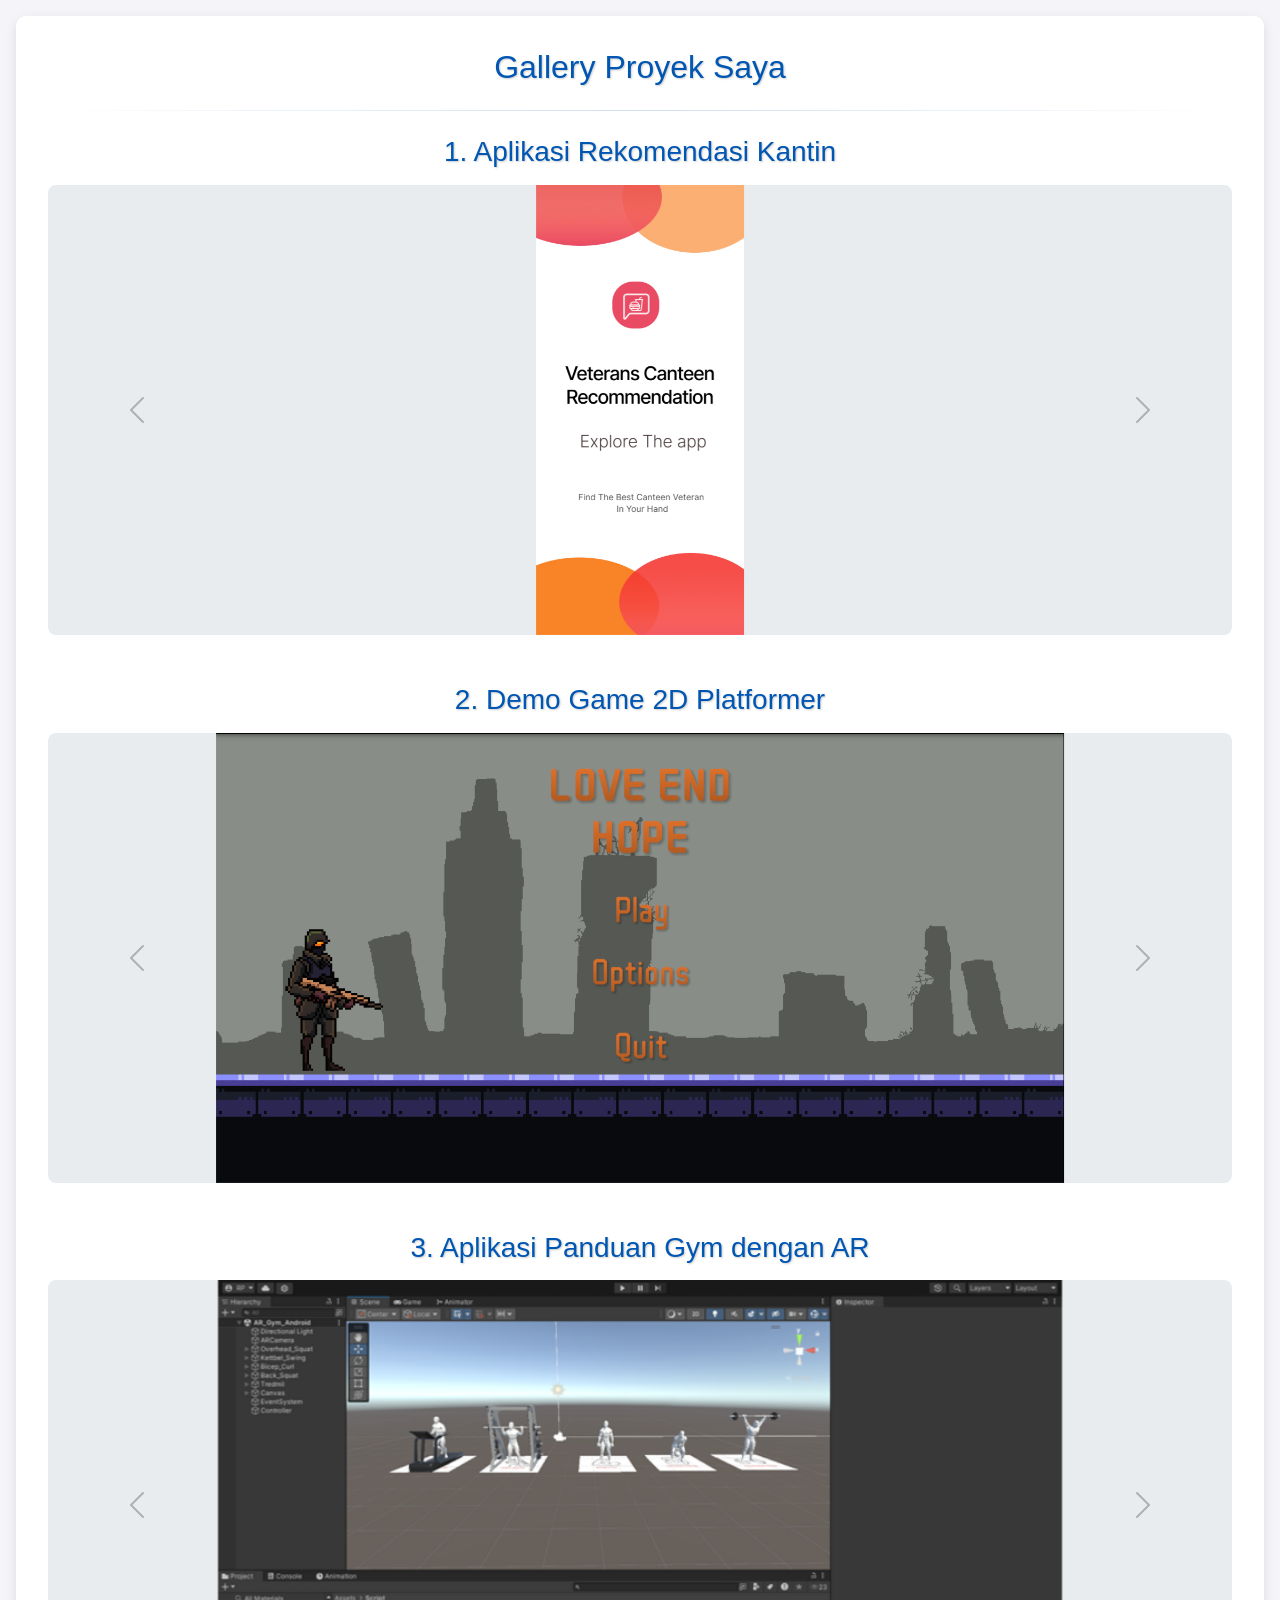
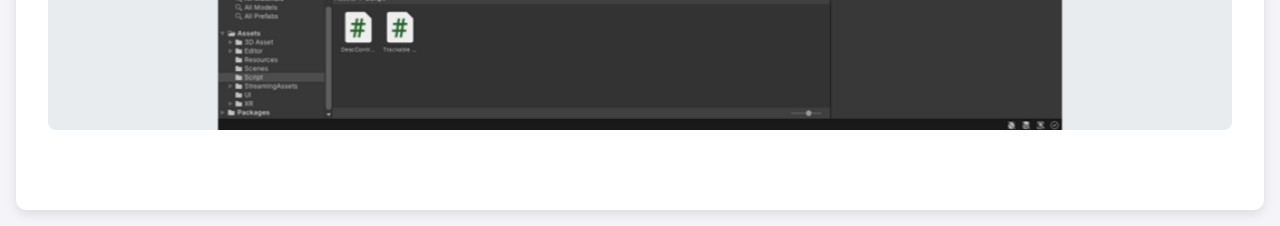
<file: gallery.html>
<!DOCTYPE html>
<html lang="en">
<head>
    <meta charset="UTF--8">
    <title>Gallery Proyek</title>
    <link href="https://cdn.jsdelivr.net/npm/bootstrap@5.3.2/dist/css/bootstrap.min.css" rel="stylesheet">
    <link rel="stylesheet" href="style.css">
    <style>
        .carousel-item img {
            max-height: 450px;
            object-fit: contain;
            margin: auto;
        }
        .carousel-control-prev-icon,
        .carousel-control-next-icon {
            filter: invert(1);
            opacity: 0.5;
            transition: opacity 0.3s ease;
        }
        .carousel-control-prev:hover .carousel-control-prev-icon,
        .carousel-control-next:hover .carousel-control-next-icon {
            opacity: 1;
        }
        .carousel {
            background-color: #e9ecef;
            border-radius: 8px;
        }
        .project-title {
            margin-top: 0;
            margin-bottom: 1rem;
            text-align: left;
        }
    </style>
</head>
<body>
    <div class="content-wrapper">
        <h2>Gallery Proyek Saya</h2>
        <hr>
        <div class="project-item mb-5">
            <h3 class="project-title" id="kantin">1. Aplikasi Rekomendasi Kantin</h3>
            <div id="carouselKantin" class="carousel slide" data-bs-ride="carousel">
                <div class="carousel-inner">
                    <div class="carousel-item active">
                        <img src="GalleryPhoto/VRC_splash.png" class="d-block w-100" alt="Kantin 1">
                    </div>
                    <div class="carousel-item">
                        <img src="GalleryPhoto/VRC_login.png" class="d-block w-100" alt="Kantin 2">
                    </div>
                    <div class="carousel-item">
                        <img src="GalleryPhoto/VRC_home.png" class="d-block w-100" alt="Kantin 3">
                    </div>
                    <div class="carousel-item">
                        <img src="GalleryPhoto/VRC_favorite.png" class="d-block w-100" alt="Kantin 4">
                    </div>
                    <div class="carousel-item">
                        <img src="GalleryPhoto/VRC_menu.png" class="d-block w-100" alt="Kantin 5">
                    </div>
                </div>
                <button class="carousel-control-prev" type="button" data-bs-target="#carouselKantin" data-bs-slide="prev">
                    <span class="carousel-control-prev-icon" aria-hidden="true"></span>
                    <span class="visually-hidden">Previous</span>
                </button>
                <button class="carousel-control-next" type="button" data-bs-target="#carouselKantin" data-bs-slide="next">
                    <span class="carousel-control-next-icon" aria-hidden="true"></span>
                    <span class="visually-hidden">Next</span>
                </button>
            </div>
        </div>
        <div class="project-item mb-5">
            <h3 class="project-title" id="game">2. Demo Game 2D Platformer</h3>
            <div id="carouselGame" class="carousel slide" data-bs-ride="carousel">
                <div class="carousel-inner">
                    <div class="carousel-item active">
                        <img src="GalleryPhoto/LEH_main.png" class="d-block w-100" alt="Game 1">
                    </div>
                    <div class="carousel-item">
                        <img src="GalleryPhoto/LEH_tutor.png" class="d-block w-100" alt="Game 2">
                    </div>
                    <div class="carousel-item">
                        <img src="GalleryPhoto/LEH_gameplay1.png" class="d-block w-100" alt="Game 3">
                    </div>
                    <div class="carousel-item">
                        <img src="GalleryPhoto/LEH_gameplay2.png" class="d-block w-100" alt="Game 4">
                    </div>
                </div>
                <button class="carousel-control-prev" type="button" data-bs-target="#carouselGame" data-bs-slide="prev">
                    <span class="carousel-control-prev-icon" aria-hidden="true"></span>
                    <span class="visually-hidden">Previous</span>
                </button>
                <button class="carousel-control-next" type="button" data-bs-target="#carouselGame" data-bs-slide="next">
                    <span class="carousel-control-next-icon" aria-hidden="true"></span>
                    <span class="visually-hidden">Next</span>
                </button>
            </div>
        </div>
        <div class="project-item mb-5">
            <h3 class="project-title" id="gym">3. Aplikasi Panduan Gym dengan AR</h3>
            <div id="carouselGym" class="carousel slide" data-bs-ride="carousel">
                <div class="carousel-inner">
                    <div class="carousel-item active">
                        <img src="GalleryPhoto/GD_workspace.png" class="d-block w-100" alt="Gym 1">
                    </div>
                    <div class="carousel-item">
                        <img src="GalleryPhoto/GD_howtouse.png" class="d-block w-100" alt="Gym 2">
                    </div>
                </div>
                <button class="carousel-control-prev" type="button" data-bs-target="#carouselGym" data-bs-slide="prev">
                    <span class="carousel-control-prev-icon" aria-hidden="true"></span>
                    <span class="visually-hidden">Previous</span>
                </button>
                <button class="carousel-control-next" type="button" data-bs-target="#carouselGym" data-bs-slide="next">
                    <span class="carousel-control-next-icon" aria-hidden="true"></span>
                    <span class="visually-hidden">Next</span>
                </button>
            </div>
        </div>
    </div>
    <script src="https://cdn.jsdelivr.net/npm/bootstrap@5.3.2/dist/js/bootstrap.bundle.min.js"></script>
</body>
</html>
</file>
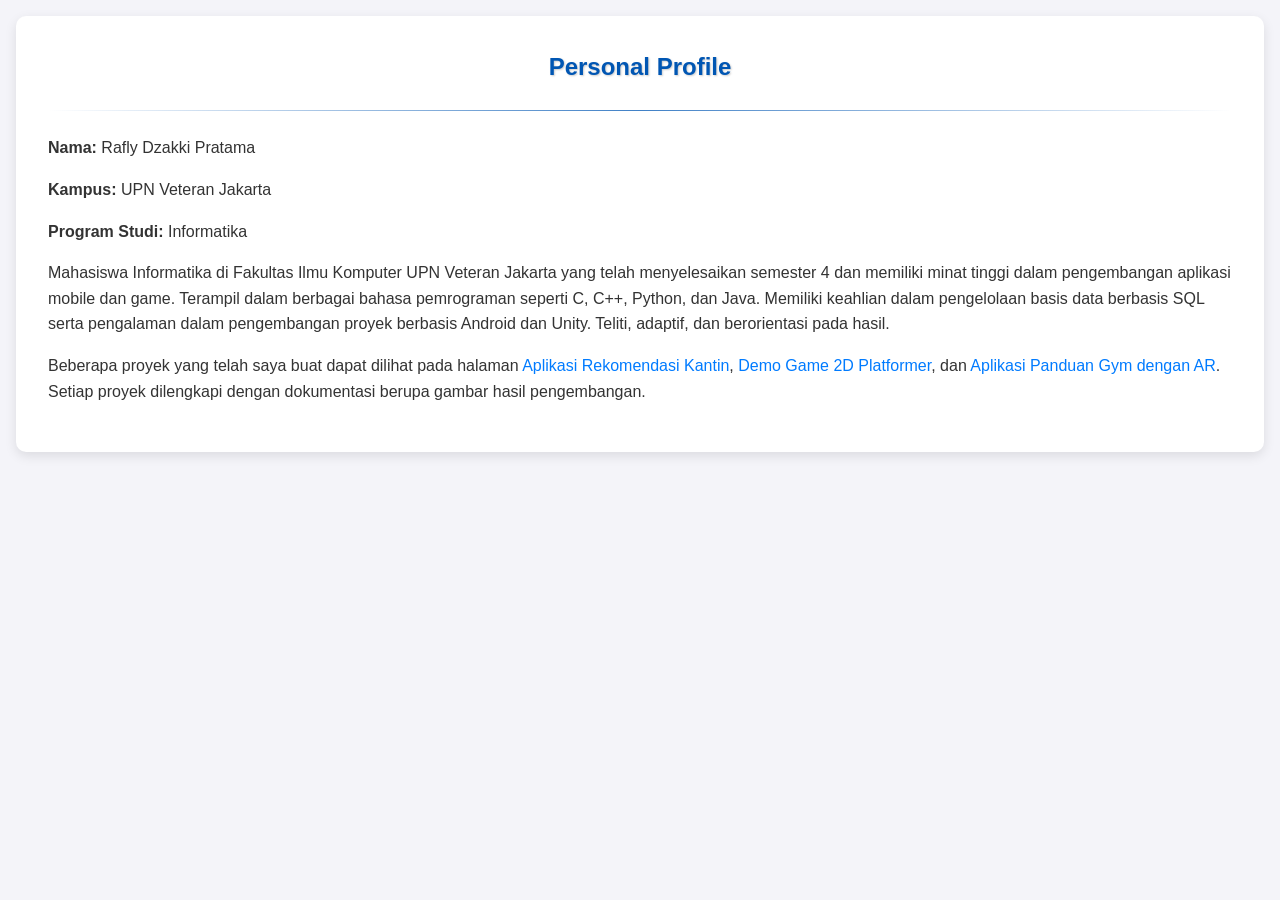
<file: home.html>
<!DOCTYPE html>
<html lang="en">
<head>
    <meta charset="UTF-8">
    <title>Home</title>
    <link rel="stylesheet" href="style.css">
</head>
<body>
    <div class="content-wrapper">
        <h2>Personal Profile</h2>
        <hr>
        <p><b>Nama:</b> Rafly Dzakki Pratama</p>
        <p><b>Kampus:</b> UPN Veteran Jakarta</p>
        <p><b>Program Studi:</b> Informatika</p>
        <p>
            Mahasiswa Informatika di Fakultas Ilmu Komputer UPN Veteran Jakarta yang telah menyelesaikan semester 4 
            dan memiliki minat tinggi dalam pengembangan aplikasi mobile dan game. Terampil dalam berbagai bahasa 
            pemrograman seperti C, C++, Python, dan Java. Memiliki keahlian dalam pengelolaan basis data berbasis SQL 
            serta pengalaman dalam pengembangan proyek berbasis Android dan Unity. Teliti, adaptif, dan berorientasi 
            pada hasil.
        </p>
        <p>
            Beberapa proyek yang telah saya buat dapat dilihat pada halaman 
            <a href="gallery.html#kantin" target="mainContentFrame">Aplikasi Rekomendasi Kantin</a>, 
            <a href="gallery.html#game" target="mainContentFrame">Demo Game 2D Platformer</a>, 
            dan <a href="gallery.html#gym" target="mainContentFrame">Aplikasi Panduan Gym dengan AR</a>. 
            Setiap proyek dilengkapi dengan dokumentasi berupa gambar hasil pengembangan.
        </p>
    </div>
</body>
</html>
</file>
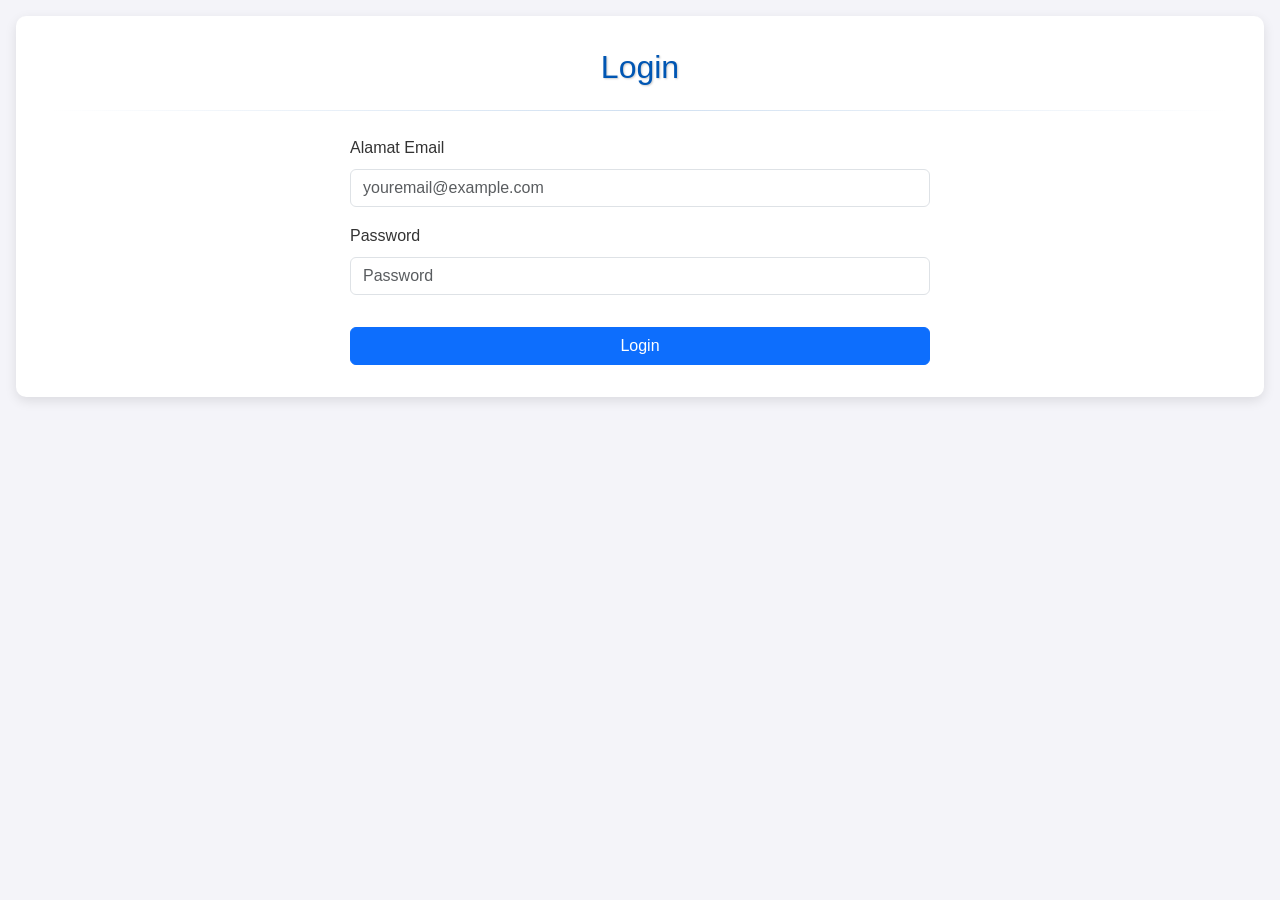
<file: login.html>
<!DOCTYPE html>
<html lang="en">
<head>
    <meta charset="UTF-8">
    <meta name="viewport" content="width=device-width, initial-scale=1.0">
    <title>Login</title>
    <link href="https://cdn.jsdelivr.net/npm/bootstrap@5.3.2/dist/css/bootstrap.min.css" rel="stylesheet">
    <link rel="stylesheet" href="style.css">
</head>
<body>
    <div class="content-wrapper">
        <h2>Login</h2>
        <hr>
        <div class="row justify-content-center">
            <div class="col-lg-6 col-md-8">
                <form>
                    <div class="mb-3">
                        <label for="emailInput" class="form-label">Alamat Email</label>
                        <input type="email" class="form-control" id="emailInput" placeholder="youremail@example.com">
                    </div>
                    <div class="mb-3">
                        <label for="passwordInput" class="form-label">Password</label>
                        <input type="password" class="form-control" id="passwordInput" placeholder="Password">
                    </div>
                    <button type="submit" class="btn btn-primary w-100 mt-3">Login</button>
                </form>
            </div>
        </div>
    </div>
</body>
</html>
</file>
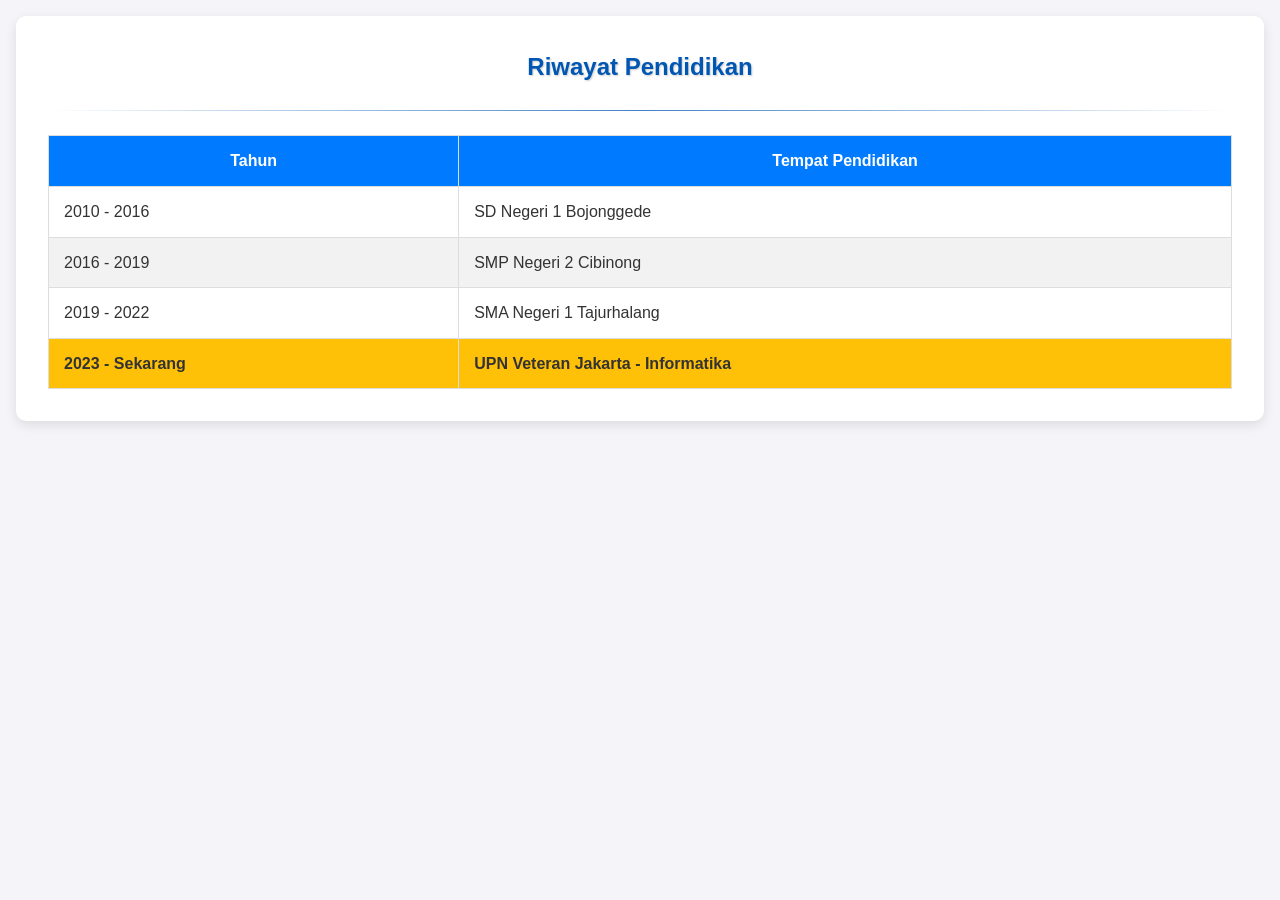
<file: study.html>
<!DOCTYPE html>
<html lang="en">
<head>
    <meta charset="UTF-8">
    <title>My Study</title>
    <link rel="stylesheet" href="style.css">
</head>
<body>
    <div class="content-wrapper">
        <h2>Riwayat Pendidikan</h2>
        <hr>
        <table class="custom-table">
            <thead>
                <tr>
                    <th>Tahun</th>
                    <th>Tempat Pendidikan</th>
                </tr>
            </thead>
            <tbody>
                <tr>
                    <td>2010 - 2016</td>
                    <td>SD Negeri 1 Bojonggede</td>
                </tr>
                <tr>
                    <td>2016 - 2019</td>
                    <td>SMP Negeri 2 Cibinong</td>
                </tr>
                <tr>
                    <td>2019 - 2022</td>
                    <td>SMA Negeri 1 Tajurhalang</td>
                </tr>
                <tr class="highlight-row">
                    <td>2023 - Sekarang</td>
                    <td>UPN Veteran Jakarta - Informatika</td>
                </tr>
            </tbody>
        </table>
    </div>
</body>
</html>
</file>
<file: style.css>
/* ===== PENGATURAN DASAR & FONT ===== */
html {
    box-sizing: border-box;
}

html, body {
    overflow: hidden;
    height: auto;
}

*, *:before, *:after {
    box-sizing: inherit;
}

body {
    font-family: 'Segoe UI', Tahoma, Geneva, Verdana, sans-serif;
    background-color: #f4f4f9;
    color: #333;
    margin: 0;
    line-height: 1.6;
}

/* ===== KONTEN UTAMA (AREA DALAM IFRAME) ===== */
.content-wrapper {
    background-color: white;
    margin: 1rem;
    padding: 2rem;
    border-radius: 10px;
    box-shadow: 0 4px 12px rgba(0,0,0,0.1);
}

.content-wrapper h1, .content-wrapper h2, .content-wrapper h3 {
    color: #0056b3;
    text-shadow: 1px 1px 2px #cccccc;
    text-align: center;
    margin-top: 0;
}

hr {
    border: 0;
    height: 1px;
    background-image: linear-gradient(to right, rgba(0, 0, 0, 0), rgba(0, 86, 179, 0.75), rgba(0, 0, 0, 0));
    margin: 1.5rem 0;
}

a {
    color: #007bff;
    text-decoration: none;
    transition: color 0.3s ease;
}

a:hover {
    color: #0056b3;
    text-decoration: underline;
}


/* ===== GAYA KHUSUS UNTUK TABEL (STUDY.HTML) ===== */
.custom-table {
    width: 100%;
    border-collapse: collapse;
    margin-top: 1.5rem;
}

.custom-table th, .custom-table td {
    padding: 12px 15px;
    border: 1px solid #ddd;
    text-align: left;
}

.custom-table th {
    background-color: #007bff;
    color: white;
    text-align: center;
}

.custom-table tr:nth-child(even) {
    background-color: #f2f2f2;
}

.custom-table tr:hover {
    background-color: #d1e7fd;
}

.custom-table tr.highlight-row {
    background-color: #ffc107;
    font-weight: bold;
}
</file>
